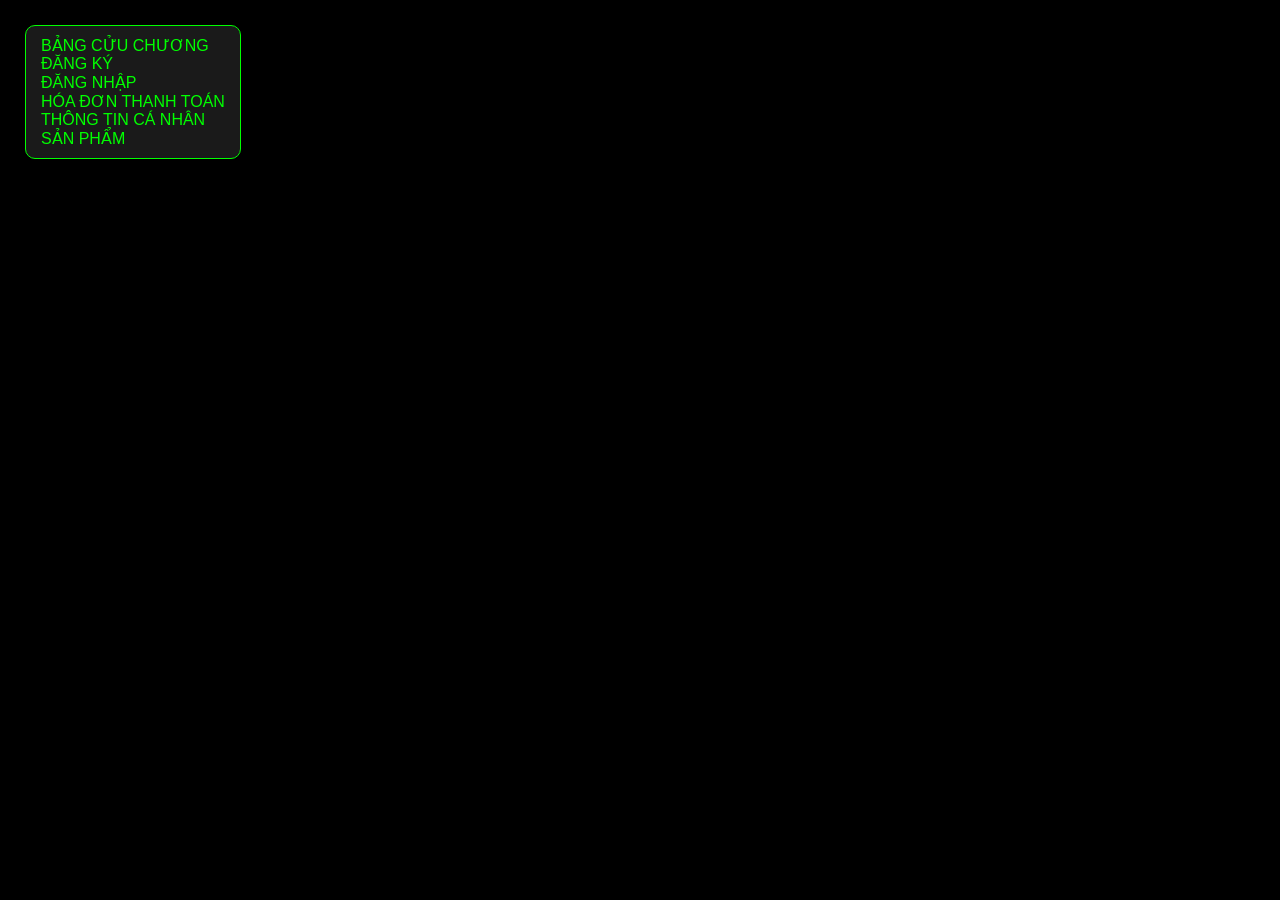
<file: index.html>
<!DOCTYPE html>
<html lang="vi">

<head>
	<meta charset="utf-8">
	<title>Trang giới thiệu thông tin</title>
	<link rel="stylesheet" href="css/trangchu.css">
</head>

<body>
	<div id="lienket">
		<a href="html/bang-cuu-chuong.html">Bảng cửu chương</a><br>
		<a href="html/dangki.html">Đăng ký</a><br>
		<a href="html/dangnhap.html">Đăng nhập</a><br>
		<a href="html/hoadonthanhtoan.html">Hóa đơn thanh toán</a><br>
		<a href="html/infor.html">Thông tin cá nhân</a><br>
		<a href="html/sanpham.html">Sản phẩm</a><br>
	</div>
</body>

</html>
</file>
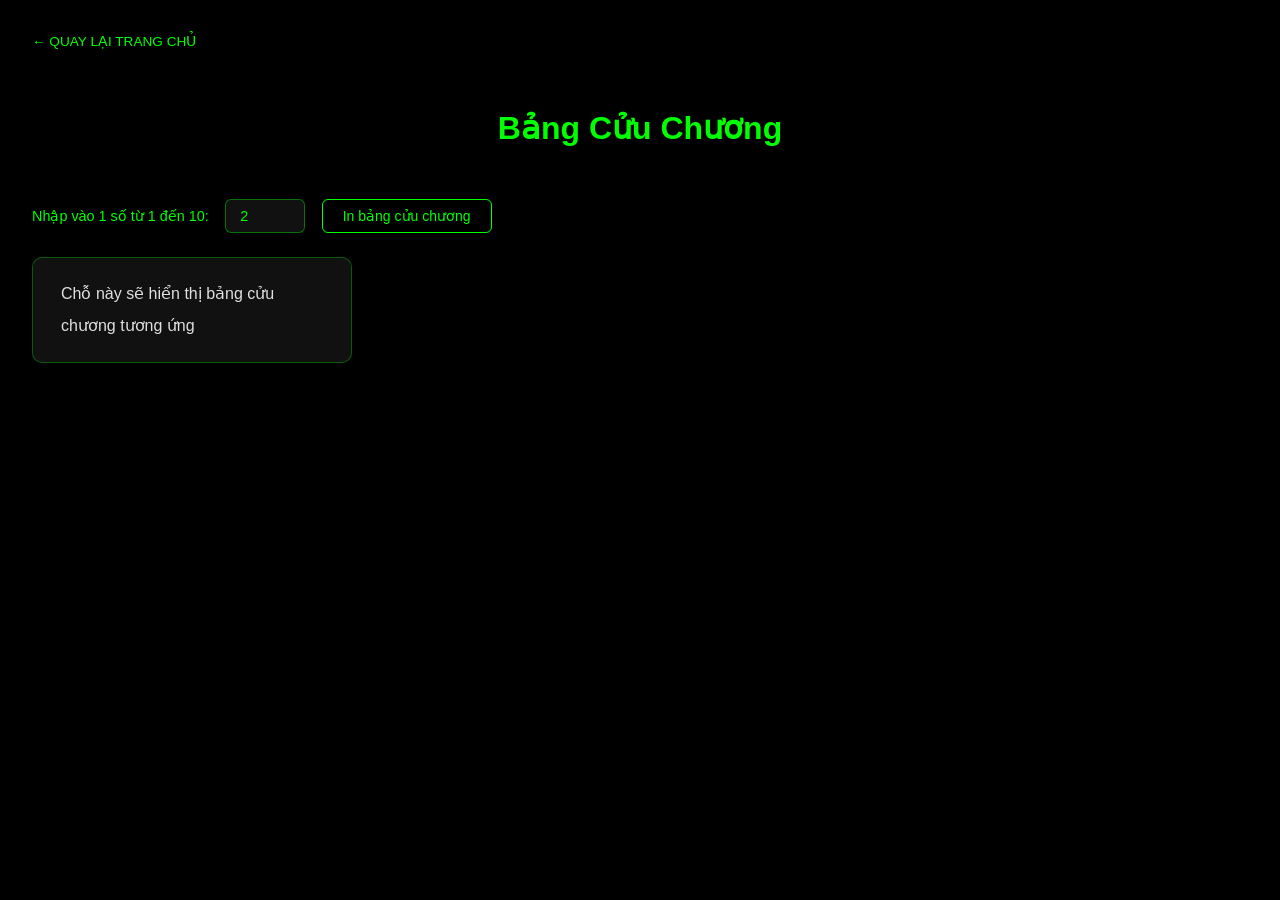
<file: html/bang-cuu-chuong.html>
<!DOCTYPE html>
<html lang="vi">
	<head>
		<title>Bảng cửu chương | Razer Night Market</title>
		<meta charset="utf-8">
		<meta name="description" content="Công cụ in bảng cửu chương">
		<link rel="stylesheet" href="../css/trangchu.css">
		<style>
			body { padding: 32px; }
			h1 { color: #00FF00; text-align: center; margin-bottom: 32px; }
			form { margin-bottom: 24px; }
			label { color: #00FF00; font-size: 0.9rem; }
			input[type="number"] {
				background: #111;
				color: #00FF00;
				border: 1px solid rgba(0,255,0,0.4);
				border-radius: 6px;
				padding: 8px 14px;
				margin: 0 12px;
				font-size: 0.9rem;
				width: 80px;
			}
			input[type="button"] {
				background: transparent;
				color: #00FF00;
				border: 1px solid #00FF00;
				border-radius: 6px;
				padding: 8px 20px;
				font-size: 0.875rem;
				cursor: pointer;
				transition: background 0.2s, color 0.2s;
			}
			input[type="button"]:hover {
				background: #00FF00;
				color: #000;
			}
			#result {
				margin-top: 16px;
				background: #111;
				border: 1px solid rgba(0,255,0,0.3);
				border-radius: 10px;
				padding: 20px 28px;
				color: #e0e0e0;
				font-size: 1rem;
				line-height: 2;
				min-height: 60px;
				max-width: 320px;
			}
			.back-link {
				display: inline-block;
				margin-bottom: 20px;
				color: #00FF00;
				text-decoration: none;
				font-size: 0.85rem;
			}
			.back-link:hover { text-decoration: underline; }
		</style>
	</head>
	<body>
		<a href="../index.html" class="back-link">← Quay lại trang chủ</a>
		<h1>Bảng Cửu Chương</h1>
		<div class="container">
            <form>
                <label>Nhập vào 1 số từ 1 đến 10:</label>
                <input type="number" name="txtSo" id="txtSo" placeholder="2" min="1" max="10" value="2">
                <input type="button" id="btnPrint" value="In bảng cửu chương" onclick="printBCC(document.getElementById('txtSo').value)">
            </form>
			<div id="result">
                Chỗ này sẽ hiển thị bảng cửu chương tương ứng
            </div>
		</div>
        <script src="../js/lib.js"></script>
	</body>
</html>
</file>
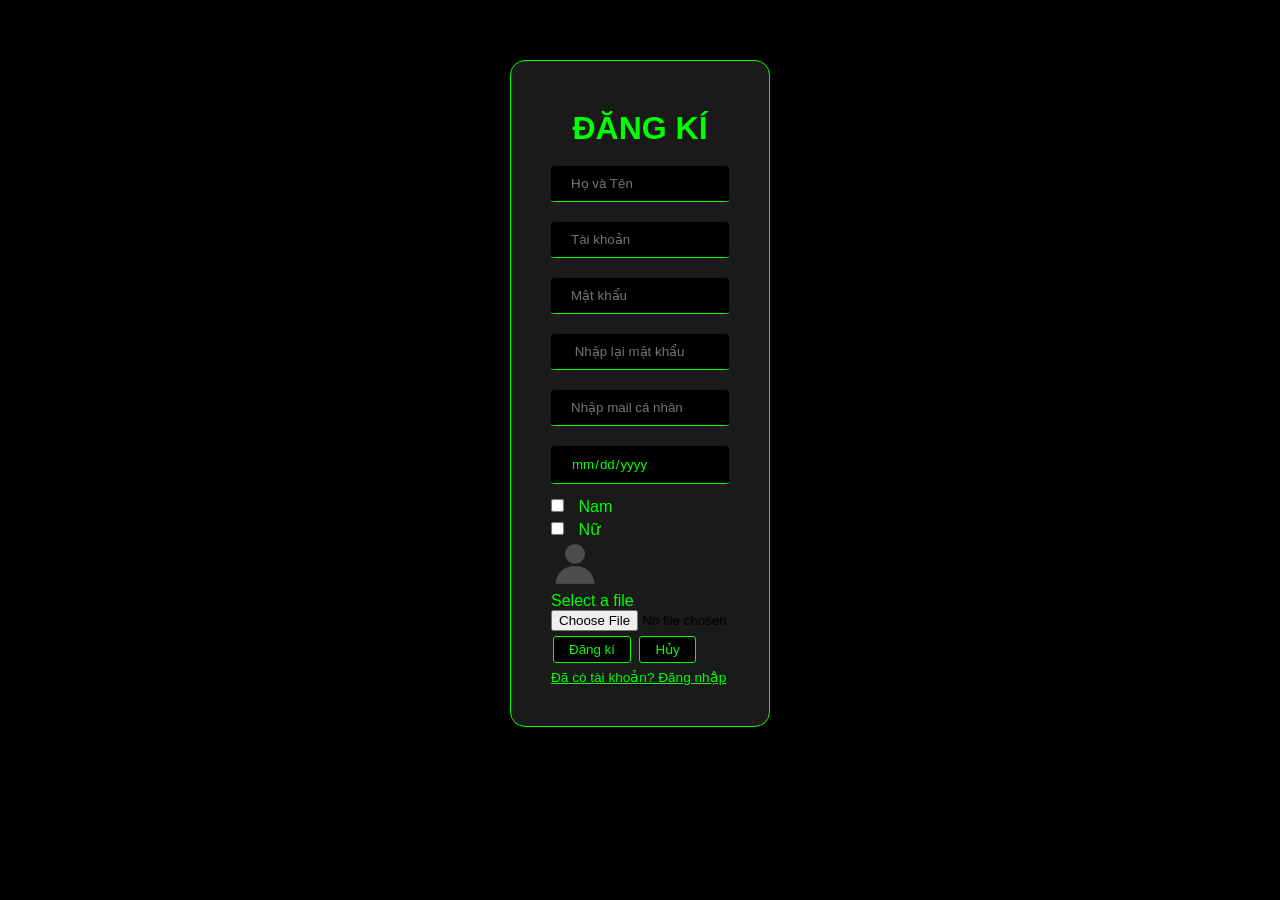
<file: html/dangki.html>
<!DOCTYPE html>
<html lang="vi">
<head>
	<meta charset="utf-8">
	<title>Đăng ký | Razer Night Market</title>
	<meta name="description" content="Tạo tài khoản Razer Night Market">
	<link rel="stylesheet" href="../css/dangki.css">
</head>
<body>
	<form id="login">
	<div id = "formDN">
		<h1>ĐĂNG KÍ</h1>
			<div id = "dn">
				<input type = "text"
						id = "txtUsername1"
						name = "txtUsername"
						placeholder = "Họ và Tên"><br>
						
				<input type = "text"
						id = "txtUsername2"
						name = "txtUsername"
						placeholder = "Tài khoản"><br>
						
				<input type = "password"
						id = "txtPassword1"
						name = "txtPassword"
						placeholder = "Mật khẩu"><br>
						
				<input type = "password"
						id = "txtPassword2"
						name = "txtPassword"
						placeholder = " Nhập lại mật khẩu"><br>
				<input type="email" 
						id="email" 
						name="email" 
						placeholder = "Nhập mail cá nhân"><br>
				<input type="date" 
						id="birthday" 
						name="birthday"><br>
				
				<input type="checkbox" 
						id="genderMale" 
						name="gender" 
						value="Male">
				<label for="genderMale">Nam</label><br>
				
				<input type="checkbox" 
						id="genderFemale" 
						name="gender" 
						value="Female">
				<label for="genderFemale">Nữ</label><br>
				
				<input type="image"
						src = "../assets/img/use.jpg"
						alt="Submit" 
						width="48" 
						height="48"><br>
						
				<label for="myfile">Select a file</label>
				<input type="file" 
						id="myfile" 
						name="myfile"><br>	
						
				<input type = "submit"
						id = "button"
						name = "sblogin"
						value = "Đăng kí">
						
				<input type = "reset"
						id = "reset"
						name = "rsCancle"
						value = "Hủy">
						

				<br>
				<a href="dangnhap.html" style="color:#00FF00; font-size:0.85rem;">Đã có tài khoản? Đăng nhập</a>
			</div>
	</div>		
	</form>
</body>
</html>
</file>
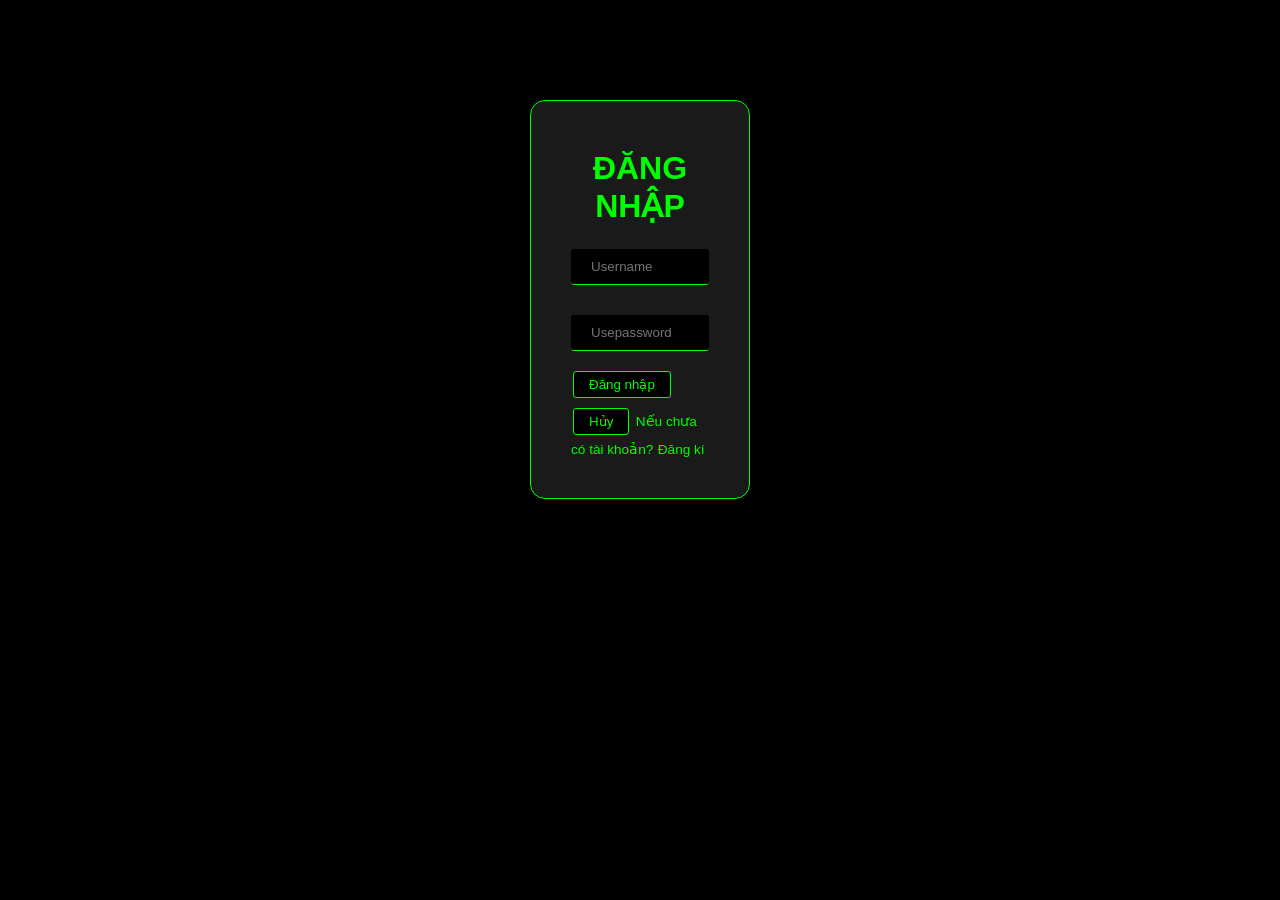
<file: html/dangnhap.html>
<!DOCTYPE html>
<html lang="vi">
<head>
	<meta charset="utf-8">
	<title>Đăng nhập | Razer Night Market</title>
	<meta name="description" content="Đăng nhập vào tài khoản Razer Night Market của bạn">
	<link rel="stylesheet" href="../css/dangnhap.css">
</head>
<body>
	<form id="login">
	<div id = "formDN">
		<h1>ĐĂNG NHẬP</h1>
			<div id = "dn">
				<input type = "text"
						id = "txtUsername"
						name = "txtUsername"
						placeholder = "Username"><br>
						
				<input type = "password"
						id = "txtPassword"
						name = "txtPassword"
						placeholder = "Usepassword"><br>
						
				<input type = "submit"
						id = "button"
						name = "sblogin"
						value = "Đăng nhập">
						
				<input type = "reset"
						id = "reset"
						name = "rsCancle"
						value = "Hủy">
				<a style="color:#00FF00; font-size:0.85rem;">Nếu chưa có tài khoản?</a>
				<a href="dangki.html" style="color:#00FF00; font-size:0.85rem;">Đăng kí</a>
			</div>
	</div>		
	</form>
</body>
</html>
</file>
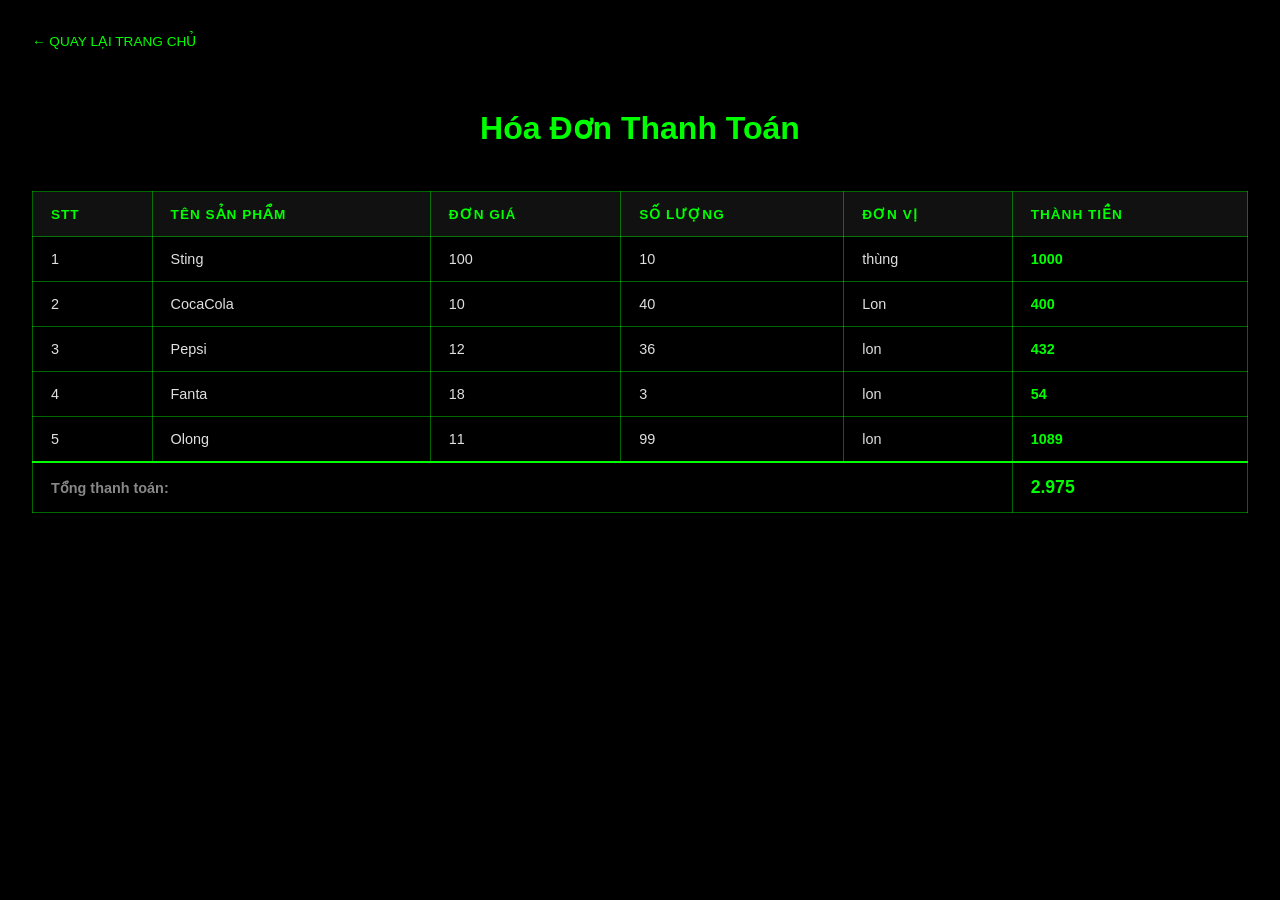
<file: html/hoadonthanhtoan.html>
<!DOCTYPE html>
<html lang="vi">
	<head>
		<title>Hóa đơn thanh toán | Razer Night Market</title>
		<meta charset="utf-8">
		<meta name="description" content="Hóa đơn thanh toán các sản phẩm Razer">
		<link rel="stylesheet" href="../css/trangchu.css">
		<style>
			body { padding: 32px; }
			h1 { color: #00FF00; text-align: center; margin-bottom: 24px; }
			table {
				border-collapse: collapse;
				width: 100%;
				margin: 0 auto;
			}
			th, td {
				border: 1px solid rgba(0,255,0,0.4);
				padding: 14px 18px;
				text-align: left;
			}
			th {
				background: #111;
				color: #00FF00;
				font-size: 0.85rem;
				text-transform: uppercase;
				letter-spacing: 1px;
			}
			td { color: #e0e0e0; font-size: 0.9rem; }
			tr:hover td { background: rgba(0,255,0,0.06); }
			td.thanhtien { color: #00FF00; font-weight: 600; }
			#row-total td {
				border-top: 2px solid #00FF00;
				font-weight: 700;
			}
			#row-total td:first-child { color: #888; }
			#thanhtoan { color: #00FF00; font-size: 1.1rem; }
			.back-link {
				display: inline-block;
				margin-bottom: 20px;
				color: #00FF00;
				text-decoration: none;
				font-size: 0.85rem;
			}
			.back-link:hover { text-decoration: underline; }
		</style>
	</head>
	<body>
		<a href="../index.html" class="back-link">← Quay lại trang chủ</a>
		<h1>Hóa Đơn Thanh Toán</h1>
		<div class="container">
            <table>
                <tr>
                    <th>STT</th>
                    <th>Tên sản phẩm</th>
                    <th>Đơn giá</th>
                    <th>Số lượng</th>
                    <th>Đơn vị</th>
                    <th>Thành tiền</th>
                </tr>
                <tr>
                    <td>1</td>
                    <td>Sting</td>
                    <td class="dongia">100</td>
                    <td class="soluong">10</td>
                    <td>thùng</td>
                    <td class="thanhtien"></td>
                </tr>
                <tr>
                    <td>2</td>
                    <td>CocaCola</td>
                    <td class="dongia">10</td>
                    <td class="soluong">40</td>
                    <td>Lon</td>
                    <td class="thanhtien"></td>
                </tr>
                <tr>
                    <td>3</td>
                    <td>Pepsi</td>
                    <td class="dongia">12</td>
                    <td class="soluong">36</td>
                    <td>lon</td>
                    <td class="thanhtien"></td>
                </tr>
                <tr>
                    <td>4</td>
                    <td>Fanta</td>
                    <td class="dongia">18</td>
                    <td class="soluong">3</td>
                    <td>lon</td>
                    <td class="thanhtien"></td>
                </tr>
                <tr>
                    <td>5</td>
                    <td>Olong</td>
                    <td class="dongia">11</td>
                    <td class="soluong">99</td>
                    <td>lon</td>
                    <td class="thanhtien"></td>
                </tr>
                <tr id="row-total">
                    <td colspan="5">Tổng thanh toán:</td>
                    <td id="thanhtoan"></td>
                </tr>
            </table>
		</div>
        <script>
            let dg = document.getElementsByClassName("dongia");
            let sl = document.getElementsByClassName("soluong");
            let tt = document.getElementsByClassName("thanhtien");
            let thanhtoan = 0;
            for (let i = 0; i < sl.length; i++) {
                tt[i].innerHTML = Number(dg[i].innerHTML) * Number(sl[i].innerHTML);
                thanhtoan += Number(tt[i].innerHTML);
            }
            document.getElementById("thanhtoan").innerHTML = thanhtoan.toLocaleString('vi-VN');
        </script>
	</body>
</html>
</file>
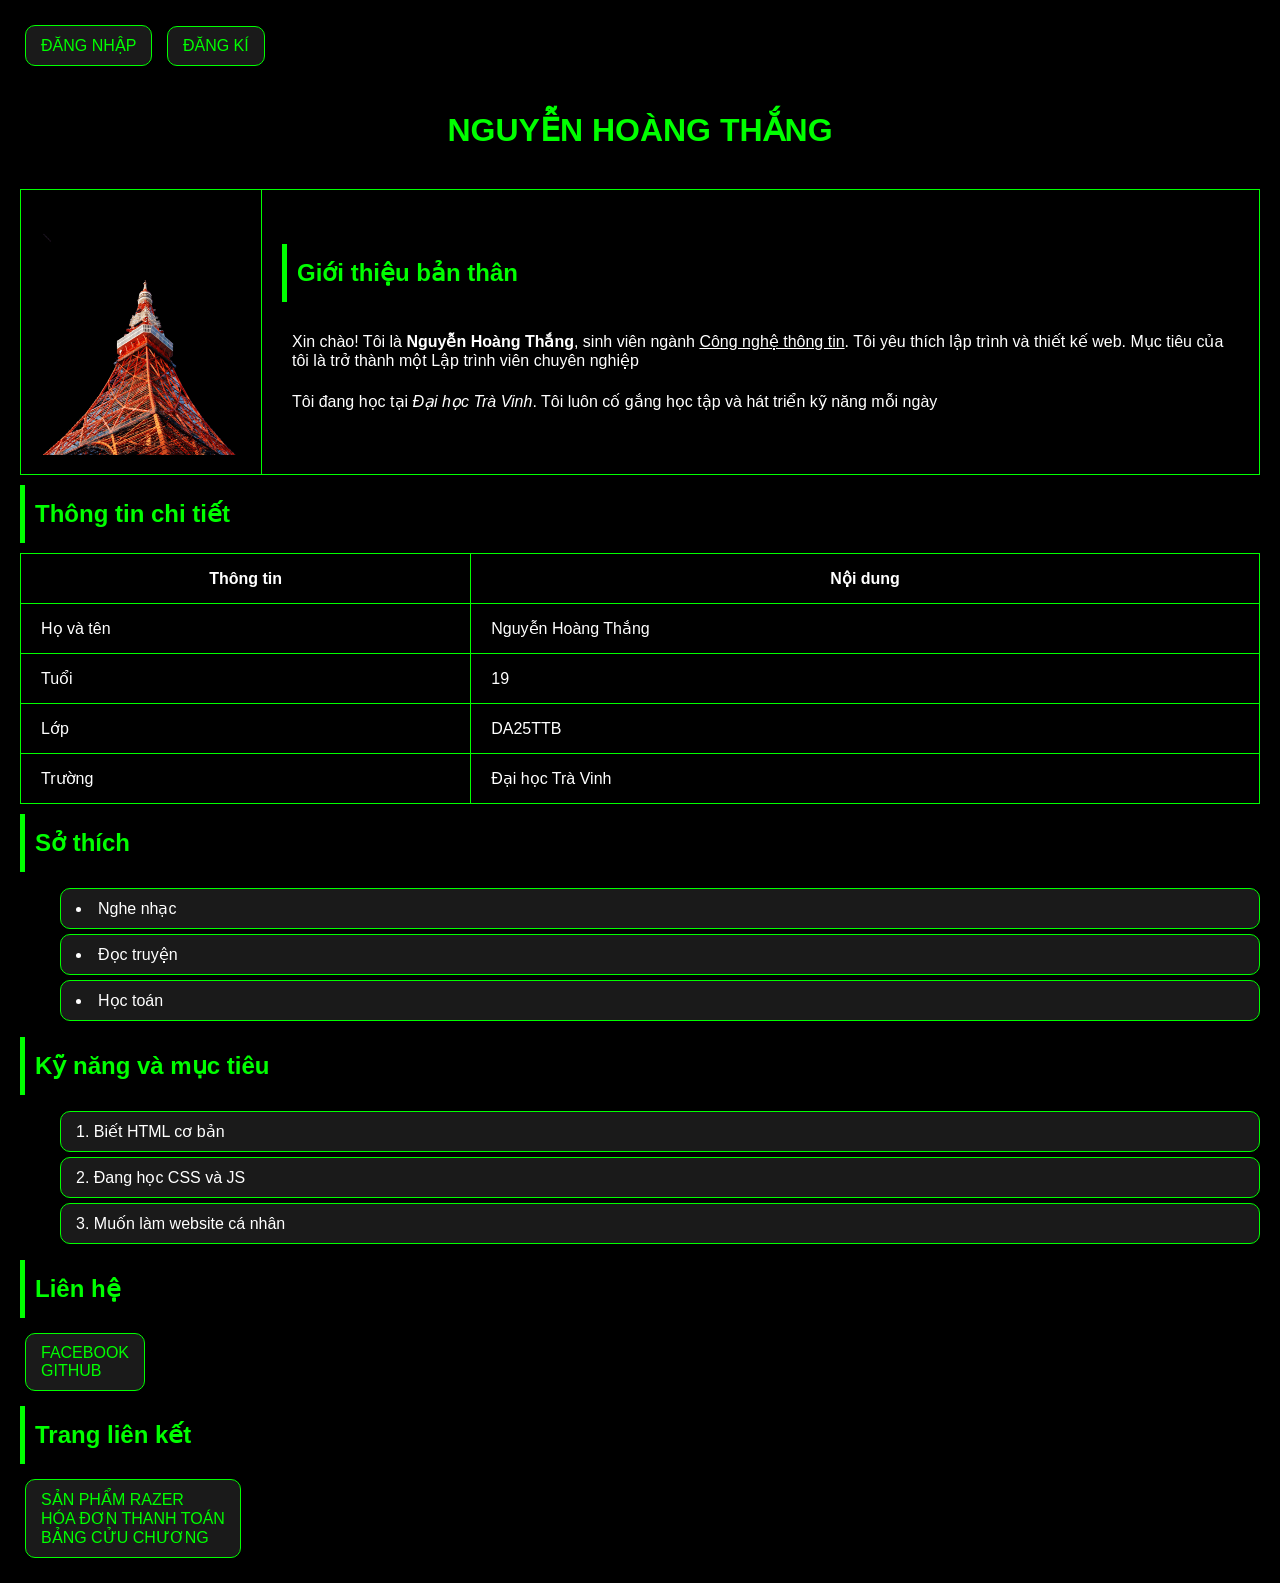
<file: html/infor.html>
<!DOCTYPE html>
<html lang="vi">

<head>
    <meta charset="utf-8">
    <title>Nguyễn Hoàng Thắng | Thông tin cá nhân</title>
    <meta name="description" content="Trang giới thiệu thông tin cá nhân Nguyễn Hoàng Thắng - Sinh viên DA25TTB">
    <link rel="stylesheet" href="../css/trangchu.css">
</head>

<body>
    <a href="../html/dangnhap.html" id="formDNDK">Đăng nhập</a>
    <a href="../html/dangki.html" id="formDNDK">Đăng kí</a>
    <h1>NGUYỄN HOÀNG THẮNG</h1>


    <table border="1" id="bang1">
        <tr>
            <td><img src="../assets/img/tokyo.png" alt="ảnh cá nhân" width="200" height="250" id="img1"></td>

            <td>
                <h2>Giới thiệu bản thân </h2><br>
                <p>Xin chào! Tôi là <b>Nguyễn Hoàng Thắng</b>, sinh viên ngành <u>Công nghệ thông tin</u>. Tôi yêu thích
                    lập trình và thiết kế web. Mục tiêu của tôi là trở thành một Lập trình viên chuyên nghiệp</p><br>
                <p>Tôi đang học tại <i>Đại học Trà Vinh</i>. Tôi luôn cố gắng học tập và hát triển kỹ năng mỗi ngày</p>
                <br>
            </td>
        </tr>
    </table>


    <h2>Thông tin chi tiết</h2>
    <table id="bang2">
        <tr>
            <th>Thông tin</th>
            <th>Nội dung</th>
        </tr>
        <tr>
            <td>Họ và tên</td>
            <td>Nguyễn Hoàng Thắng</td>
        </tr>
        <tr>
            <td>Tuổi</td>
            <td>19</td>
        </tr>
        <tr>
            <td>Lớp</td>
            <td>DA25TTB</td>
        </tr>
        <tr>
            <td>Trường</td>
            <td>Đại học Trà Vinh</td>
        </tr>
    </table>

    <h2>Sở thích</h2>
    <ul>
        <li>Nghe nhạc</li>
        <li>Đọc truyện</li>
        <li>Học toán</li>
    </ul>
    <h2>Kỹ năng và mục tiêu</h2>
    <ol type="1">
        <li>Biết HTML cơ bản</li>
        <li>Đang học CSS và JS</li>
        <li>Muốn làm website cá nhân</li>
    </ol>

    <h2>Liên hệ</h2>
    <div id="lienhe">
        <a href="https://www.facebook.com/">Facebook</a><br>
        <a href="https://github.com/Thang-Hub2504/my-project-to1-DA25TTB">Github</a><br>
    </div>

    <h2>Trang liên kết</h2>
    <div id="lienket">
        <a href="../html/sanpham.html">Sản phẩm Razer</a><br>
        <a href="../html/hoadonthanhtoan.html">Hóa đơn thanh toán</a><br>
        <a href="../html/bang-cuu-chuong.html">Bảng cửu chương</a><br>
    </div>
</body>

</html>
</file>
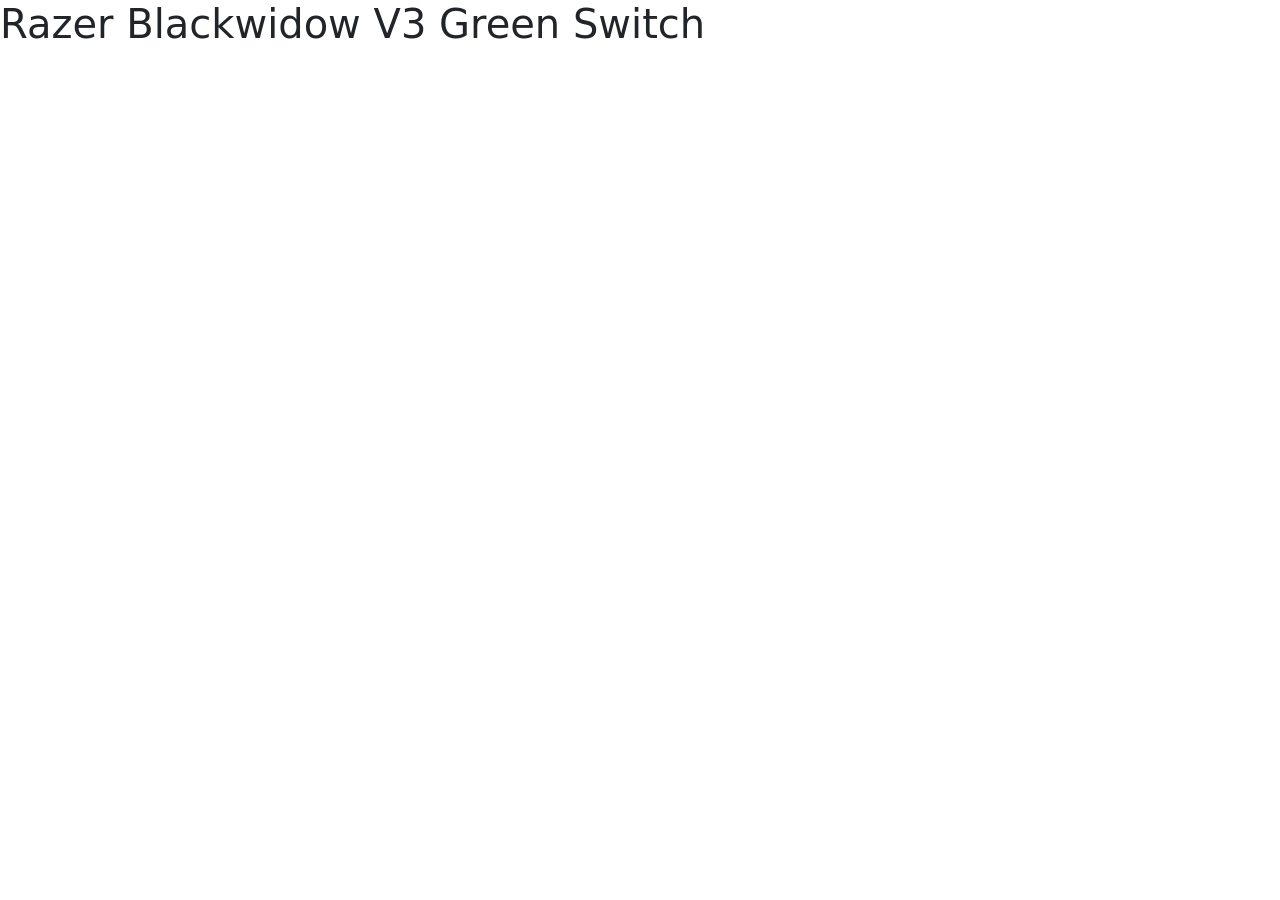
<file: html/chi_tiet_san_pham/Razer_Balckwidow_V3TKL.html>
<!DOCTYPE html>
<html lang = "vi">
	<head>
		<title>Chi tiết sản phẩm</title>
		<meta charset = "utf-8">
		    <!-- Latest compiled and minified CSS -->
            <link href="https://cdn.jsdelivr.net/npm/bootstrap@5.3.8/dist/css/bootstrap.min.css" rel="stylesheet">
            <!-- Latest compiled JavaScript -->
            <script src="https://cdn.jsdelivr.net/npm/bootstrap@5.3.8/dist/js/bootstrap.bundle.min.js"></script>
	</head>
	<body>
        <h1>Razer Blackwidow V3 Green Switch</h1>
		<div class = "container">
            <div class = "row row-cols-1 row-cols-md-4 g-4" id ="product-list">
                
            </div>
		</div>
	</body>
</html>
</file>
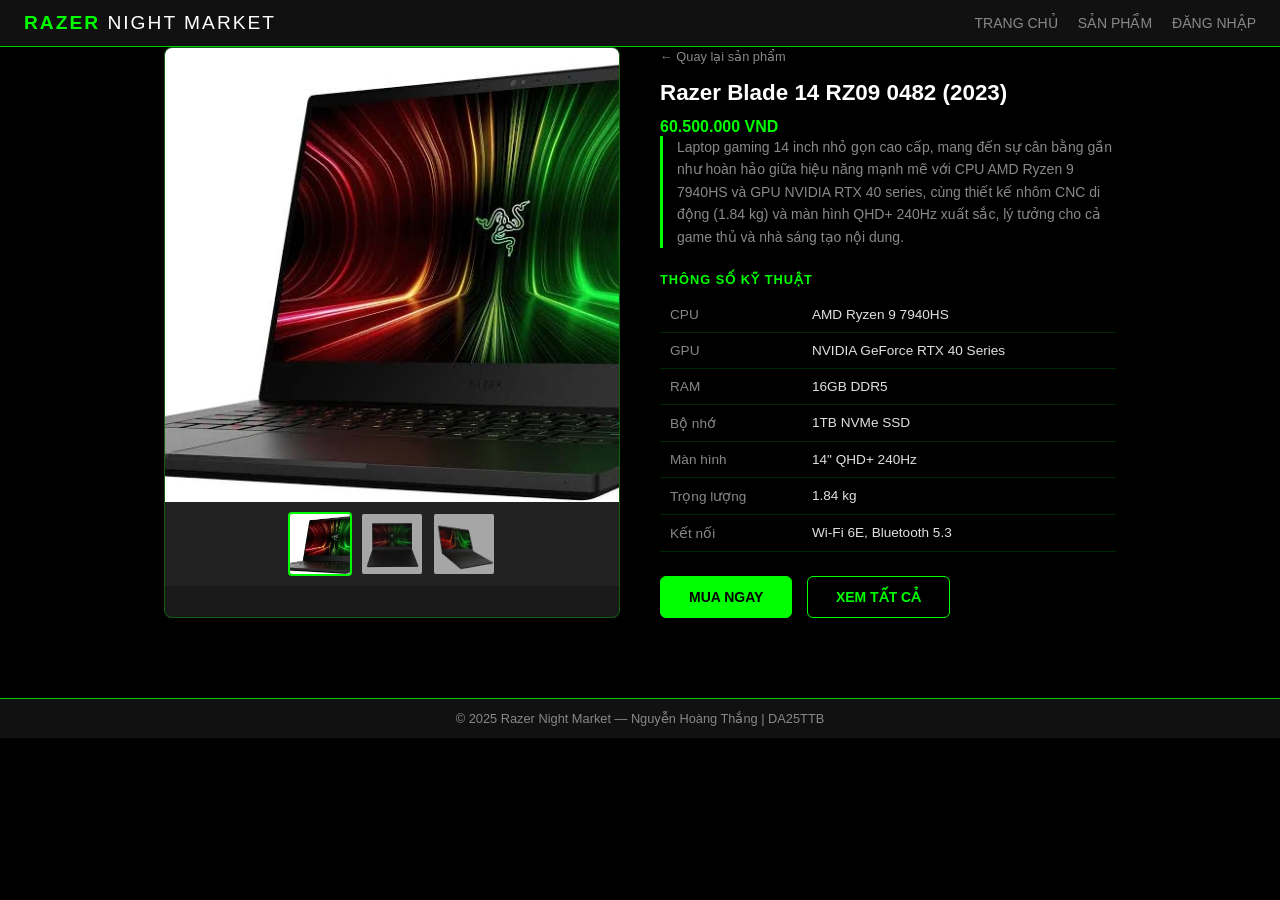
<file: html/chi_tiet_san_pham/Razer_Blade_14.html>
<!DOCTYPE html>
<html lang="vi">
<head>
    <meta charset="utf-8">
    <title>Razer Blade 14 RZ09 0482 | Chi tiết sản phẩm</title>
    <meta name="description" content="Chi tiết sản phẩm Razer Blade 14 RZ09 0482 (2023) - Laptop gaming cao cấp">
    <link rel="stylesheet" href="../../css/product.css">
</head>
<body>

    <nav class="razer-navbar">
        <a href="../../index.html" class="brand">RAZER <span>NIGHT MARKET</span></a>
        <ul class="nav-links">
            <li><a href="../../index.html">Trang chủ</a></li>
            <li><a href="../sanpham.html">Sản phẩm</a></li>
            <li><a href="../dangnhap.html">Đăng nhập</a></li>
        </ul>
    </nav>

    <div class="detail-container">
        <div class="detail-layout">

            <div class="detail-carousel">
                <div class="carousel-main">
                    <img id="carousel-main-img" src="" alt="Razer Blade 14">
                </div>
                <div class="carousel-thumbs" id="carousel-thumbs"></div>
            </div>

            <div class="detail-info">
                <a href="../sanpham.html" class="back-link">← Quay lại sản phẩm</a>
                <h1 class="product-name" id="detail-name">Đang tải...</h1>
                <p class="product-price" id="detail-price"></p>
                <p class="product-desc" id="detail-desc"></p>

                <p class="specs-title">Thông số kỹ thuật</p>
                <table class="specs-table">
                    <tbody id="detail-specs"></tbody>
                </table>

                <a href="#" class="btn-buy">Mua ngay</a>
                <a href="../sanpham.html" class="btn-back">Xem tất cả</a>
            </div>

        </div>
    </div>

    <footer class="razer-footer">
        &copy; 2025 Razer Night Market — Nguyễn Hoàng Thắng | DA25TTB
    </footer>

    <script src="../../js/razer.js"></script>
    <script src="../../js/product_detail.js"></script>
    <script>
        loadProductDetail(0);
    </script>
</body>
</html>
</file>
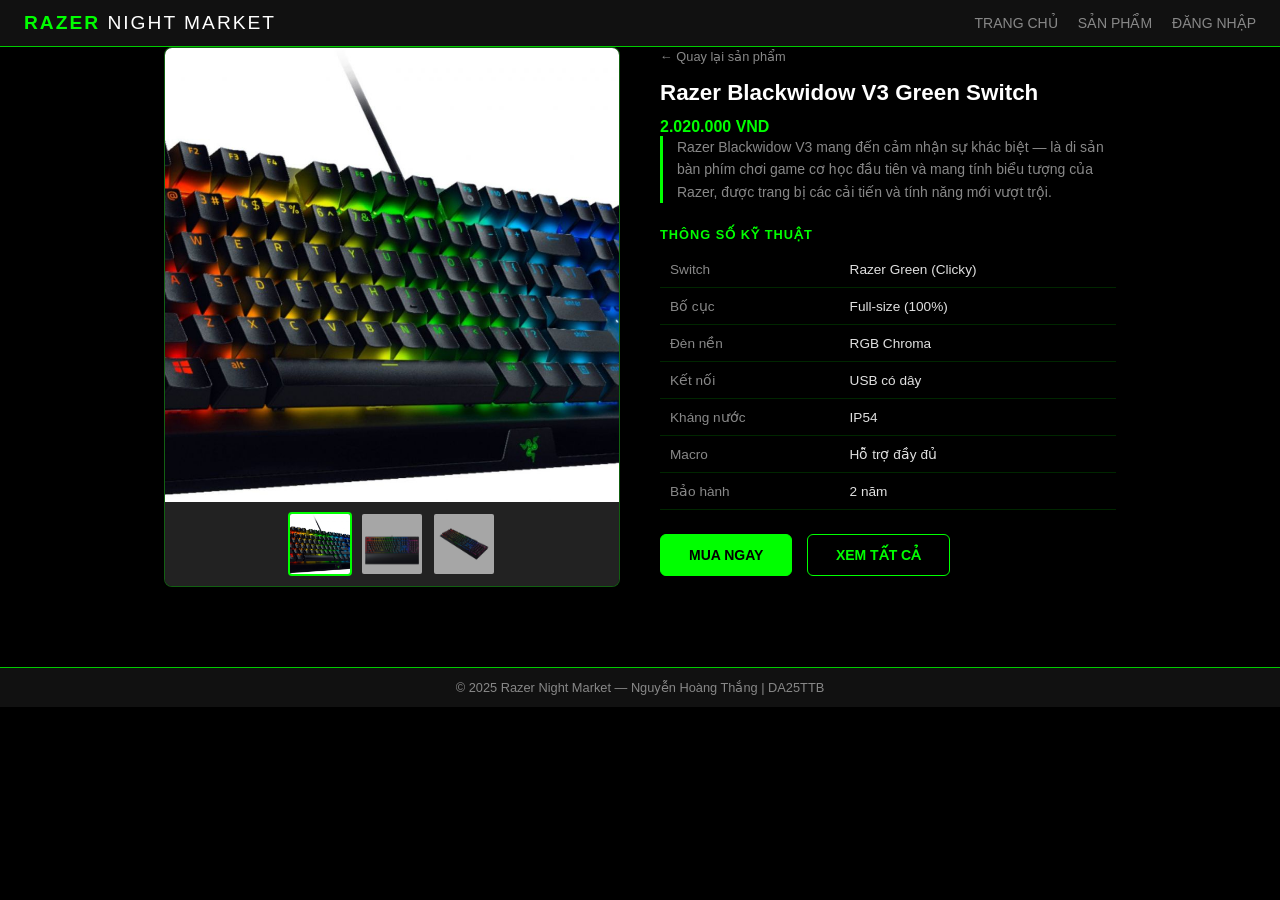
<file: html/chi_tiet_san_pham/Razer_BWV3.html>
<!DOCTYPE html>
<html lang="vi">
<head>
    <meta charset="utf-8">
    <title>Razer Blackwidow V3 Green Switch | Chi tiết sản phẩm</title>
    <meta name="description" content="Chi tiết sản phẩm Razer Blackwidow V3 Green Switch - Bàn phím cơ gaming">
    <link rel="stylesheet" href="../../css/product.css">
</head>
<body>

    <nav class="razer-navbar">
        <a href="../../index.html" class="brand">RAZER <span>NIGHT MARKET</span></a>
        <ul class="nav-links">
            <li><a href="../../index.html">Trang chủ</a></li>
            <li><a href="../sanpham.html">Sản phẩm</a></li>
            <li><a href="../dangnhap.html">Đăng nhập</a></li>
        </ul>
    </nav>

    <div class="detail-container">
        <div class="detail-layout">

            <div class="detail-carousel">
                <div class="carousel-main">
                    <img id="carousel-main-img" src="" alt="Razer Blackwidow V3">
                </div>
                <div class="carousel-thumbs" id="carousel-thumbs"></div>
            </div>

            <div class="detail-info">
                <a href="../sanpham.html" class="back-link">← Quay lại sản phẩm</a>
                <h1 class="product-name" id="detail-name">Đang tải...</h1>
                <p class="product-price" id="detail-price"></p>
                <p class="product-desc" id="detail-desc"></p>

                <p class="specs-title">Thông số kỹ thuật</p>
                <table class="specs-table">
                    <tbody id="detail-specs"></tbody>
                </table>

                <a href="#" class="btn-buy">Mua ngay</a>
                <a href="../sanpham.html" class="btn-back">Xem tất cả</a>
            </div>

        </div>
    </div>

    <footer class="razer-footer">
        &copy; 2025 Razer Night Market — Nguyễn Hoàng Thắng | DA25TTB
    </footer>

    <script src="../../js/razer.js"></script>
    <script src="../../js/product_detail.js"></script>
    <script>
        loadProductDetail(1);
    </script>
</body>
</html>
</file>
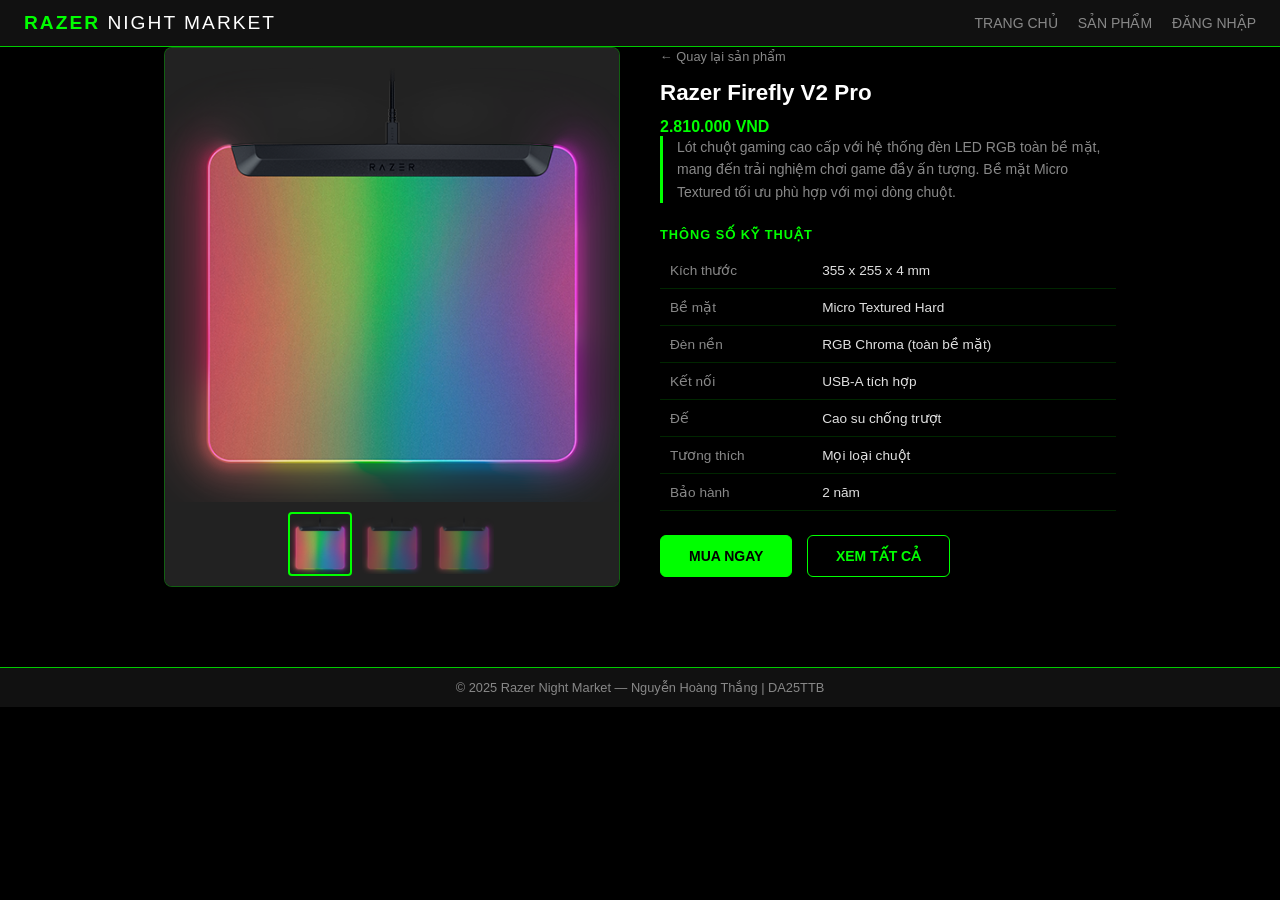
<file: html/chi_tiet_san_pham/Razer_Firefly_V2Pro.html>
<!DOCTYPE html>
<html lang="vi">
<head>
    <meta charset="utf-8">
    <title>Razer Firefly V2 Pro | Chi tiết sản phẩm</title>
    <meta name="description" content="Chi tiết sản phẩm Razer Firefly V2 Pro - Lót chuột LED RGB toàn bề mặt">
    <link rel="stylesheet" href="../../css/product.css">
</head>
<body>

    <nav class="razer-navbar">
        <a href="../../index.html" class="brand">RAZER <span>NIGHT MARKET</span></a>
        <ul class="nav-links">
            <li><a href="../../index.html">Trang chủ</a></li>
            <li><a href="../sanpham.html">Sản phẩm</a></li>
            <li><a href="../dangnhap.html">Đăng nhập</a></li>
        </ul>
    </nav>

    <div class="detail-container">
        <div class="detail-layout">

            <div class="detail-carousel">
                <div class="carousel-main">
                    <img id="carousel-main-img" src="" alt="Razer Firefly V2 Pro">
                </div>
                <div class="carousel-thumbs" id="carousel-thumbs"></div>
            </div>

            <div class="detail-info">
                <a href="../sanpham.html" class="back-link">← Quay lại sản phẩm</a>
                <h1 class="product-name" id="detail-name">Đang tải...</h1>
                <p class="product-price" id="detail-price"></p>
                <p class="product-desc" id="detail-desc"></p>

                <p class="specs-title">Thông số kỹ thuật</p>
                <table class="specs-table">
                    <tbody id="detail-specs"></tbody>
                </table>

                <a href="#" class="btn-buy">Mua ngay</a>
                <a href="../sanpham.html" class="btn-back">Xem tất cả</a>
            </div>

        </div>
    </div>

    <footer class="razer-footer">
        &copy; 2025 Razer Night Market — Nguyễn Hoàng Thắng | DA25TTB
    </footer>

    <script src="../../js/razer.js"></script>
    <script src="../../js/product_detail.js"></script>
    <script>
        loadProductDetail(4);
    </script>
</body>
</html>
</file>
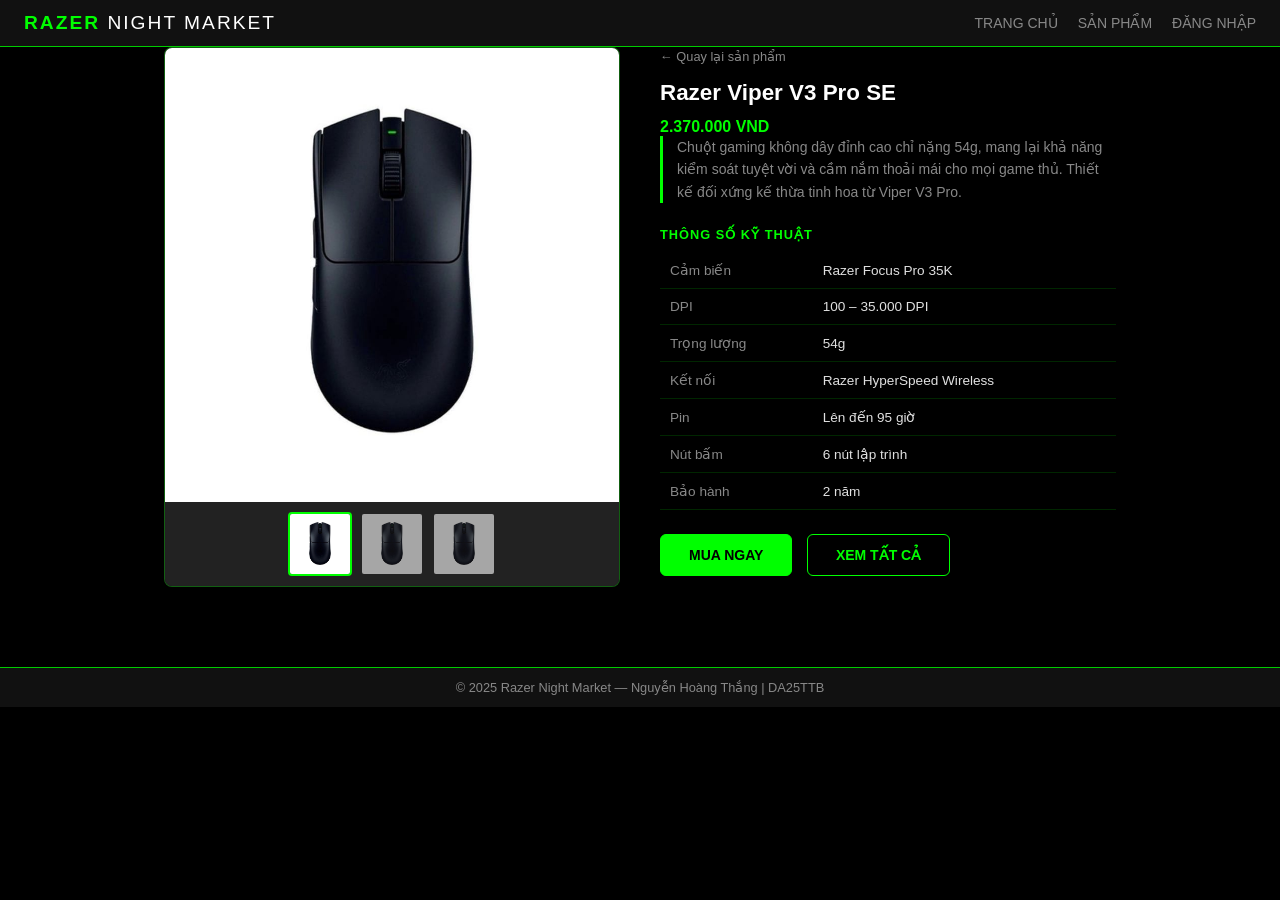
<file: html/chi_tiet_san_pham/Razer_ViperV3Pro.html>
<!DOCTYPE html>
<html lang="vi">
<head>
    <meta charset="utf-8">
    <title>Razer Viper V3 Pro SE | Chi tiết sản phẩm</title>
    <meta name="description" content="Chi tiết sản phẩm Razer Viper V3 Pro SE - Chuột gaming không dây siêu nhẹ">
    <link rel="stylesheet" href="../../css/product.css">
</head>
<body>

    <nav class="razer-navbar">
        <a href="../../index.html" class="brand">RAZER <span>NIGHT MARKET</span></a>
        <ul class="nav-links">
            <li><a href="../../index.html">Trang chủ</a></li>
            <li><a href="../sanpham.html">Sản phẩm</a></li>
            <li><a href="../dangnhap.html">Đăng nhập</a></li>
        </ul>
    </nav>

    <div class="detail-container">
        <div class="detail-layout">

            <div class="detail-carousel">
                <div class="carousel-main">
                    <img id="carousel-main-img" src="" alt="Razer Viper V3 Pro SE">
                </div>
                <div class="carousel-thumbs" id="carousel-thumbs"></div>
            </div>

            <div class="detail-info">
                <a href="../sanpham.html" class="back-link">← Quay lại sản phẩm</a>
                <h1 class="product-name" id="detail-name">Đang tải...</h1>
                <p class="product-price" id="detail-price"></p>
                <p class="product-desc" id="detail-desc"></p>

                <p class="specs-title">Thông số kỹ thuật</p>
                <table class="specs-table">
                    <tbody id="detail-specs"></tbody>
                </table>

                <a href="#" class="btn-buy">Mua ngay</a>
                <a href="../sanpham.html" class="btn-back">Xem tất cả</a>
            </div>

        </div>
    </div>

    <footer class="razer-footer">
        &copy; 2025 Razer Night Market — Nguyễn Hoàng Thắng | DA25TTB
    </footer>

    <script src="../../js/razer.js"></script>
    <script src="../../js/product_detail.js"></script>
    <script>
        loadProductDetail(2);
    </script>
</body>
</html>
</file>
<file: css/trangchu.css>
* {
	font-family: Arial, Helvetica, sans-serif;
	box-sizing: border-box;
}

body {
	background-color: #000000;
	color: #ffffff;
	margin: 0;
	padding: 20px;
}

h1 {
	color: #00FF00;
	text-align: center;
	padding: 20px 0px;
	margin: 20px 0px;
}

h2 {
	color: #00FF00;
	padding: 15px 10px;
	margin: 10px 0px;
	border-left: 5px solid #00FF00;
}

p {
	padding: 2px 10px;
	margin: 0px;
}

table#bang1,
table#bang2 {
	border-collapse: collapse;
	width: 100%;
	margin: 10px 0px;
}

table#bang1 td,
table#bang1 tr,
table#bang2 td,
table#bang2 tr,
table#bang2 th {
	border: 1px solid #00FF00;
	padding: 15px 20px;
}

li {
	border: 1px solid #00FF00;
	border-radius: 10px;
	background-color: #1a1a1a;
	color: #ffffff;
	padding: 10px 15px;
	margin: 5px 0px;
	list-style-position: inside;
}

#lienhe,
#lienket,
#formDNDK {
	display: inline-block;
	border: 1px solid #00FF00;
	border-radius: 10px;
	padding: 10px 15px;
	margin: 5px;
	background-color: #1a1a1a;
}

a:link,
a:visited {
	color: #00FF00;
	text-decoration: none;
	text-transform: uppercase;
}

a:hover {
	color: #000000;
}
</file>
<file: css/dangki.css>
* {
	font-family: Arial, Helvetica, sans-serif;
	box-sizing: border-box;
}

body {
	background-color: #000000;
	margin: 0;
	padding: 0;
}

h1 {
	color: #00FF00;
	text-align: center;
	padding: 5px 0px;
	margin: 4px 10px;
}

#formDN {
	border: 1px solid #00FF00;
	border-radius: 15px;
	margin: 0 auto;
	margin-top: 60px;
	width: 260px;
	padding: 40px;
	background-color: #1a1a1a;
}

#txtUsername1, #txtPassword1, #txtUsername2, #txtPassword2, #birthday, #email {
	width: 100%;
	margin: 10px 0px;
	padding: 10px 20px;
	border: none;
	border-bottom: 1px solid #00FF00;
	border-radius: 3px;
	background-color: #000000;
	color: #00FF00;
}

#button, #reset {
	padding: 5px 15px;
	margin: 5px 2px;
	border: 1px solid #00FF00;
	border-radius: 3px;
	background-color: #000000;
	color: #00FF00;
	cursor: pointer;
}

#button:hover {
	background-color: #00FF00;
	color: #000000;
}

#reset:hover {
	background-color: red;
	color: #ffffff;
}

#genderMale, #genderFemale {
	margin: 5px 10px 5px 0px;
}

label {
	color: #00FF00;
}
</file>
<file: css/dangnhap.css>
* {
	font-family: Arial, Helvetica, sans-serif;
	box-sizing: border-box;
}

body {
	background-color: #000000;
	margin: 0;
	padding: 0;
}

h1 {
	color: #00FF00;
	text-align: center;
	padding: 5px 0px;
	margin: 4px 10px;
}

#formDN {
	border: 1px solid #00FF00;
	border-radius: 15px;
	margin: 0 auto;
	margin-top: 100px;
	width: 220px;
	padding: 40px;
	background-color: #1a1a1a;
}

#txtUsername, #txtPassword {
	width: 100%;
	margin: 15px 0px;
	padding: 10px 20px;
	border: none;
	border-bottom: 1px solid #00FF00;
	border-radius: 3px;
	background-color: #000000;
	color: #00FF00;
}

#button, #reset {
	padding: 5px 15px;
	margin: 5px 2px;
	border: 1px solid #00FF00;
	border-radius: 3px;
	background-color: #000000;
	color: #00FF00;
	cursor: pointer;
}

#button:hover {
	background-color: #00FF00;
	color: #000000;
}

#reset:hover {
	background-color: red;
	color: #ffffff;
}

a:link, a:visited {
	color: #00FF00;
	text-decoration: none;
}

a:hover {
	text-decoration: underline;
}
</file>
<file: css/product.css>
* {
    font-family: Arial, Helvetica, sans-serif;
    box-sizing: border-box;
    margin: 0;
    padding: 0;
}

body {
    background: #000;
    color: #e0e0e0;
    min-height: 100vh;
}

a {
    text-decoration: none;
}


.razer-navbar,
.razer-footer {
    background: #111;
    padding: 12px 24px;
    border: solid #00cc00;
}

.razer-navbar {
    border-width: 0 0 1px;
    display: flex;
    justify-content: space-between;
    align-items: center;
    position: sticky;
    top: 0;
    z-index: 100;
}

.razer-footer {
    border-width: 1px 0 0;
    text-align: center;
    color: #888;
    font-size: 0.8rem;
    margin-top: 40px;
}

.brand {
    color: #0f0;
    font-size: 1.2rem;
    font-weight: 700;
    letter-spacing: 2px;
    text-transform: uppercase;
}

.brand span {
    color: #fff;
    font-weight: 300;
}

.nav-links {
    display: flex;
    gap: 20px;
    list-style: none;
}

.nav-links a {
    color: #888;
    font-size: 0.875rem;
    text-transform: uppercase;
}

.nav-links a:hover,
.brand:hover {
    color: #0f0;
}


.page-title {
    text-align: center;
    padding: 32px 24px 24px;
}

.page-title h1 {
    color: #0f0;
    font-size: 1.6rem;
    text-transform: uppercase;
    letter-spacing: 3px;
}

.subtitle,
.card-desc,
.specs-table td:first-child,
.product-desc {
    color: #888;
}

.card-name,
.specs-title,
.card-price,
.product-price {
    color: #0f0;
    font-weight: bold;
}

.product-name {
    color: #fff;
    font-size: 1.4rem;
    font-weight: bold;
    margin-bottom: 12px;
}

.product-desc {
    font-size: 0.875rem;
    line-height: 1.6;
    border-left: 3px solid #0f0;
    padding-left: 14px;
    margin-bottom: 24px;
}

.specs-title {
    font-size: 0.8rem;
    text-transform: uppercase;
    letter-spacing: 1px;
}


.product-grid,
.detail-layout {
    display: grid;
    gap: 20px;
    margin: 0 auto;
    padding: 0 24px 40px;
    max-width: 1200px;
}

.product-grid {
    grid-template-columns: repeat(auto-fill, minmax(260px, 1fr));
}

.detail-layout {
    grid-template-columns: 1fr 1fr;
    max-width: 1000px;
    gap: 40px;
}


.product-card,
.detail-carousel {
    background: #1a1a1a;
    border: 1px solid rgba(0, 255, 0, 0.3);
    border-radius: 8px;
    overflow: hidden;
}

.product-card:hover {
    border-color: #0f0;
    cursor: pointer;
}

.card-img-wrap,
.carousel-main,
.carousel-thumbs {
    background: #222;
    display: flex;
    justify-content: center;
    align-items: center;
}

.card-img-wrap,
.carousel-main {
    aspect-ratio: 1;
}

.card-img-wrap img,
.carousel-main img {
    width: 100%;
    height: 100%;
    object-fit: cover;
}

.card-body {
    padding: 16px;
}

.card-desc {
    font-size: 0.8rem;
    margin: 8px 0;
    display: -webkit-box;
    -webkit-line-clamp: 3;
    -webkit-box-orient: vertical;
    overflow: hidden;
}

.card-price {
    font-size: 1rem;
    margin-bottom: 12px;
}


.carousel-thumbs {
    gap: 8px;
    padding: 10px;
}

.carousel-thumbs img {
    width: 64px;
    height: 64px;
    object-fit: cover;
    border-radius: 4px;
    border: 2px solid transparent;
    cursor: pointer;
    opacity: 0.6;
}

.carousel-thumbs img.active,
.carousel-thumbs img:hover {
    border-color: #0f0;
    opacity: 1;
}

.back-link {
    color: #888;
    font-size: 0.8rem;
    margin-bottom: 16px;
    display: inline-block;
}

.back-link:hover {
    color: #0f0;
}


.specs-table {
    width: 100%;
    border-collapse: collapse;
    margin: 10px 0 24px;
    font-size: 0.85rem;
}

.specs-table tr {
    border-bottom: 1px solid rgba(0, 255, 0, 0.15);
}

.specs-table td {
    padding: 10px;
    color: #e0e0e0;
}


.btn-detail,
.btn-buy,
.btn-back {
    display: inline-block;
    border: 1px solid #0f0;
    border-radius: 4px;
    padding: 6px 16px;
    font-size: 0.8rem;
    font-weight: bold;
    color: #0f0;
    text-transform: uppercase;
    cursor: pointer;
    background: transparent;
}

.btn-buy,
.btn-back {
    padding: 12px 28px;
    font-size: 0.875rem;
    border-radius: 6px;
    margin-right: 10px;
}

.btn-buy {
    background: #0f0;
    color: #000;
}

.btn-detail:hover,
.btn-back:hover {
    background: #0f0;
    color: #000;
}

.btn-buy:hover {
    background: #00cc00;
}


@media (max-width: 768px) {

    .detail-layout,
    .product-grid {
        grid-template-columns: 1fr;
        padding: 0 16px 32px;
    }
}
</file>
